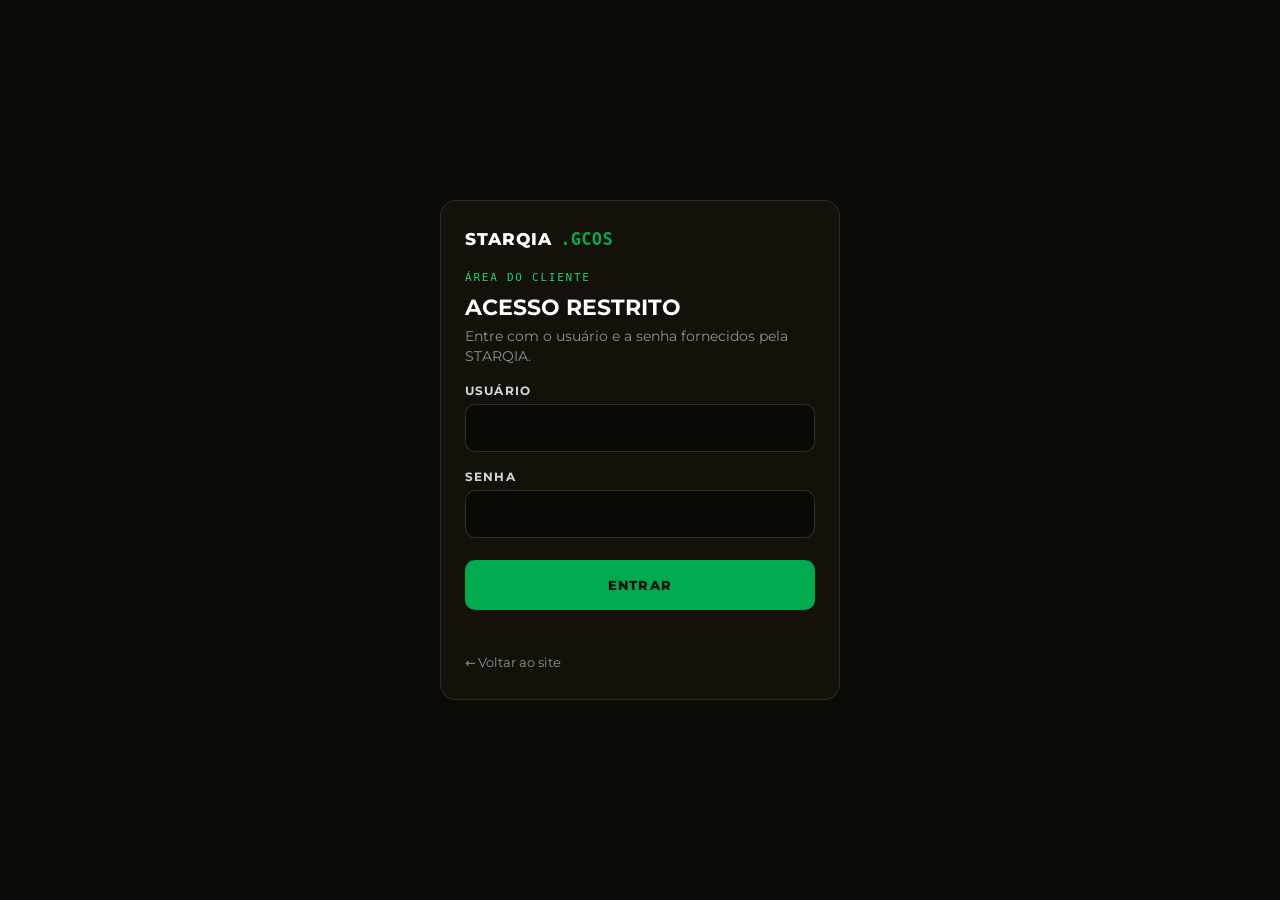
<file: area/index.html>
<!doctype html>
<html lang="pt-BR"><head>
<meta charset="utf-8">
<meta name="viewport" content="width=device-width, initial-scale=1">
<meta name="robots" content="noindex, nofollow, noarchive">
<meta name="referrer" content="no-referrer">
<title>Área do cliente | STARQIA.GCOS</title>
<style>
@font-face{font-family:M;font-weight:400;src:url([data-uri]) format("woff2")}
@font-face{font-family:M;font-weight:700;src:url([data-uri]) format("woff2")}
@font-face{font-family:M;font-weight:800;src:url([data-uri]) format("woff2")}
:root{--ink:#0d0b05;--ink9:#14110a;--sig:#19d46b;--brand:#00aa4f;--mist:#d3dad6;--steel:#8a948f;--neg:#ef4f4f}
*{box-sizing:border-box}
html,body{margin:0;height:100%;background:var(--ink);color:#fff;font-family:M,system-ui,sans-serif}
a{color:var(--sig)}
.brand{display:inline-flex;align-items:center;gap:8px;font-weight:800;letter-spacing:.06em;font-size:17px;color:#fff;text-decoration:none}
.brand b{color:var(--brand);font-family:ui-monospace,Menlo,monospace;letter-spacing:.02em}
.mono{font-family:ui-monospace,Menlo,monospace;font-size:11px;letter-spacing:.16em;text-transform:uppercase;color:var(--sig)}
#login{min-height:100%;display:flex;align-items:center;justify-content:center;padding:24px 16px}
.card{width:100%;max-width:400px;background:var(--ink9);border:1px solid rgba(255,255,255,.1);border-radius:16px;padding:28px 24px}
h1{font-size:22px;line-height:1.15;text-transform:uppercase;margin:10px 0 6px}
.muted{color:var(--steel);font-size:13.5px;line-height:1.5;margin:0}
label{display:block;font-size:11.5px;font-weight:700;letter-spacing:.1em;text-transform:uppercase;color:var(--mist);margin:18px 0 6px}
input{width:100%;height:48px;border-radius:10px;border:1px solid rgba(255,255,255,.15);background:#0a0904;color:#fff;font:inherit;font-size:16px;padding:0 14px}
input:focus{outline:2px solid var(--brand);outline-offset:1px}
button{font:inherit;cursor:pointer}
.btn{margin-top:22px;width:100%;height:50px;border:0;border-radius:10px;background:var(--brand);color:#04140a;font-weight:800;letter-spacing:.08em;text-transform:uppercase;font-size:13px}
.btn[disabled]{opacity:.6;cursor:wait}
.err{color:var(--neg);font-size:13px;font-weight:700;margin:14px 0 0;min-height:1em}
.back{display:inline-block;margin-top:18px;font-size:12.5px;color:var(--steel);text-decoration:none}
#app{display:none;height:100%;flex-direction:column}
.bar{display:flex;align-items:center;gap:12px;justify-content:space-between;padding:10px 16px;border-bottom:1px solid rgba(255,255,255,.1);background:var(--ink)}
.bar .r{display:flex;align-items:center;gap:10px;font-size:12.5px;color:var(--mist)}
.ghost{background:transparent;border:1px solid rgba(255,255,255,.2);color:#fff;border-radius:8px;height:34px;padding:0 12px;font-size:12px;font-weight:700;letter-spacing:.06em;text-transform:uppercase}
#list{padding:28px 16px;max-width:900px;margin:0 auto;width:100%}
.doc{display:block;width:100%;text-align:left;background:var(--ink9);border:1px solid rgba(255,255,255,.1);border-radius:14px;padding:18px 20px;margin-top:12px;color:#fff}
.doc:hover{border-color:var(--brand)}
.doc strong{display:block;font-size:16px;text-transform:uppercase}
.doc span{display:block;color:var(--steel);font-size:13px;margin-top:4px}
#viewer{flex:1;display:none;min-height:0}
iframe{border:0;width:100%;height:100%;background:#fff}
.loading{padding:40px 16px;text-align:center;color:var(--steel)}
@media (max-width:520px){.bar .who{display:none}}
</style>
</head><body>
<main id="login">
  <form class="card" id="f" autocomplete="on">
    <a class="brand" href="/" aria-label="STARQIA.GCOS — início">STARQIA<b>.GCOS</b></a>
    <p class="mono" style="margin-top:22px">Área do cliente</p>
    <h1>Acesso restrito</h1>
    <p class="muted">Entre com o usuário e a senha fornecidos pela STARQIA.</p>
    <label for="u">Usuário</label>
    <input id="u" name="username" autocomplete="username" autocapitalize="none" spellcheck="false" required>
    <label for="p">Senha</label>
    <input id="p" name="password" type="password" autocomplete="current-password" required>
    <button class="btn" id="go" type="submit">Entrar</button>
    <p class="err" id="e" role="alert"></p>
    <a class="back" href="/">← Voltar ao site</a>
  </form>
</main>
<div id="app">
  <header class="bar">
    <span style="display:flex;align-items:center;gap:12px">
      <a class="brand" href="/" style="font-size:15px">STARQIA<b>.GCOS</b></a>
      <button class="ghost" id="docs" type="button" style="display:none">← Documentos</button>
    </span>
    <span class="r"><span class="who" id="who"></span><button class="ghost" id="out" type="button">Sair</button></span>
  </header>
  <section id="list"><p class="mono">Seus documentos</p><div id="items"></div></section>
  <div id="viewer"></div>
</div>
<script>
(function(){
"use strict";
var PEPPER="starqia-gcos-area/v1:";
var S=crypto.subtle, enc=new TextEncoder();
var $=function(i){return document.getElementById(i)};
var state=null;
function b64(s){var b=atob(s),u=new Uint8Array(b.length);for(var i=0;i<b.length;i++)u[i]=b.charCodeAt(i);return u}
function hex(buf){return Array.from(new Uint8Array(buf)).map(function(x){return x.toString(16).padStart(2,"0")}).join("")}
async function userFile(u){var h=await S.digest("SHA-256",enc.encode(PEPPER+u.trim().toLowerCase().normalize("NFC")));return "u-"+hex(h).slice(0,32)+".json"}
async function open(user,pass){
  var r=await fetch(await userFile(user),{cache:"no-store"});
  if(!r.ok) throw 0;
  var v=await r.json();
  var base=await S.importKey("raw",enc.encode(pass.normalize("NFC")),"PBKDF2",false,["deriveKey"]);
  var key=await S.deriveKey({name:"PBKDF2",salt:b64(v.salt),iterations:v.iter,hash:"SHA-256"},base,{name:"AES-GCM",length:256},false,["decrypt"]);
  var pt=await S.decrypt({name:"AES-GCM",iv:b64(v.iv)},key,b64(v.ct));
  return JSON.parse(new TextDecoder().decode(pt));
}
async function loadDoc(d){
  var r=await fetch(d.file,{cache:"no-store"}); if(!r.ok) throw 0;
  var buf=new Uint8Array(await r.arrayBuffer());
  var key=await S.importKey("raw",b64(d.key),"AES-GCM",false,["decrypt"]);
  var gz=await S.decrypt({name:"AES-GCM",iv:buf.slice(0,12)},key,buf.slice(12));
  var stream=new Blob([gz]).stream().pipeThrough(new DecompressionStream("gzip"));
  return await new Response(stream).text();
}
function showList(){
  $("viewer").innerHTML="";$("viewer").style.display="none";$("list").style.display="block";$("docs").style.display="none";
}
async function showDoc(d){
  $("list").style.display="none";$("viewer").style.display="block";$("docs").style.display=state.docs.length>1?"inline-block":"none";
  $("viewer").innerHTML='<p class="loading">Abrindo documento…</p>';
  try{
    var html=await loadDoc(d);
    var f=document.createElement("iframe");
    f.title=d.title; f.setAttribute("sandbox","allow-scripts allow-popups allow-modals allow-downloads"); f.srcdoc=html;
    $("viewer").innerHTML="";$("viewer").appendChild(f);
    document.title=d.title+" | Área do cliente";
  }catch(e){$("viewer").innerHTML='<p class="loading">Não foi possível abrir o documento. Recarregue a página e tente de novo.</p>'}
}
function render(){
  $("login").style.display="none";$("app").style.display="flex";$("who").textContent=state.name;
  var box=$("items");box.innerHTML="";
  state.docs.forEach(function(d){
    var b=document.createElement("button");b.type="button";b.className="doc";
    var t=document.createElement("strong");t.textContent=d.title;var s=document.createElement("span");s.textContent=d.subtitle;
    b.appendChild(t);b.appendChild(s);b.onclick=function(){showDoc(d)};box.appendChild(b);
  });
  if(!state.docs.length) box.innerHTML='<p class="muted" style="margin-top:12px">Nenhum documento disponível.</p>';
  if(state.docs.length===1) showDoc(state.docs[0]); else showList();
}
$("f").addEventListener("submit",async function(ev){
  ev.preventDefault();
  var u=$("u").value, p=$("p").value; if(!u||!p) return;
  $("go").disabled=true;$("go").textContent="Verificando…";$("e").textContent="";
  try{ state=await open(u,p); $("p").value=""; render(); }
  catch(e){ await new Promise(function(r){setTimeout(r,600)}); $("e").textContent="Usuário ou senha inválidos."; }
  $("go").disabled=false;$("go").textContent="Entrar";
});
$("out").onclick=function(){ state=null; showList(); location.replace(location.pathname); };
$("docs").onclick=showList;
if(!window.crypto||!crypto.subtle||typeof DecompressionStream==="undefined"){$("e").textContent="Navegador sem suporte. Use uma versão atual do Chrome, Edge, Safari ou Firefox."}
})();
</script>
</body></html>
</file>
